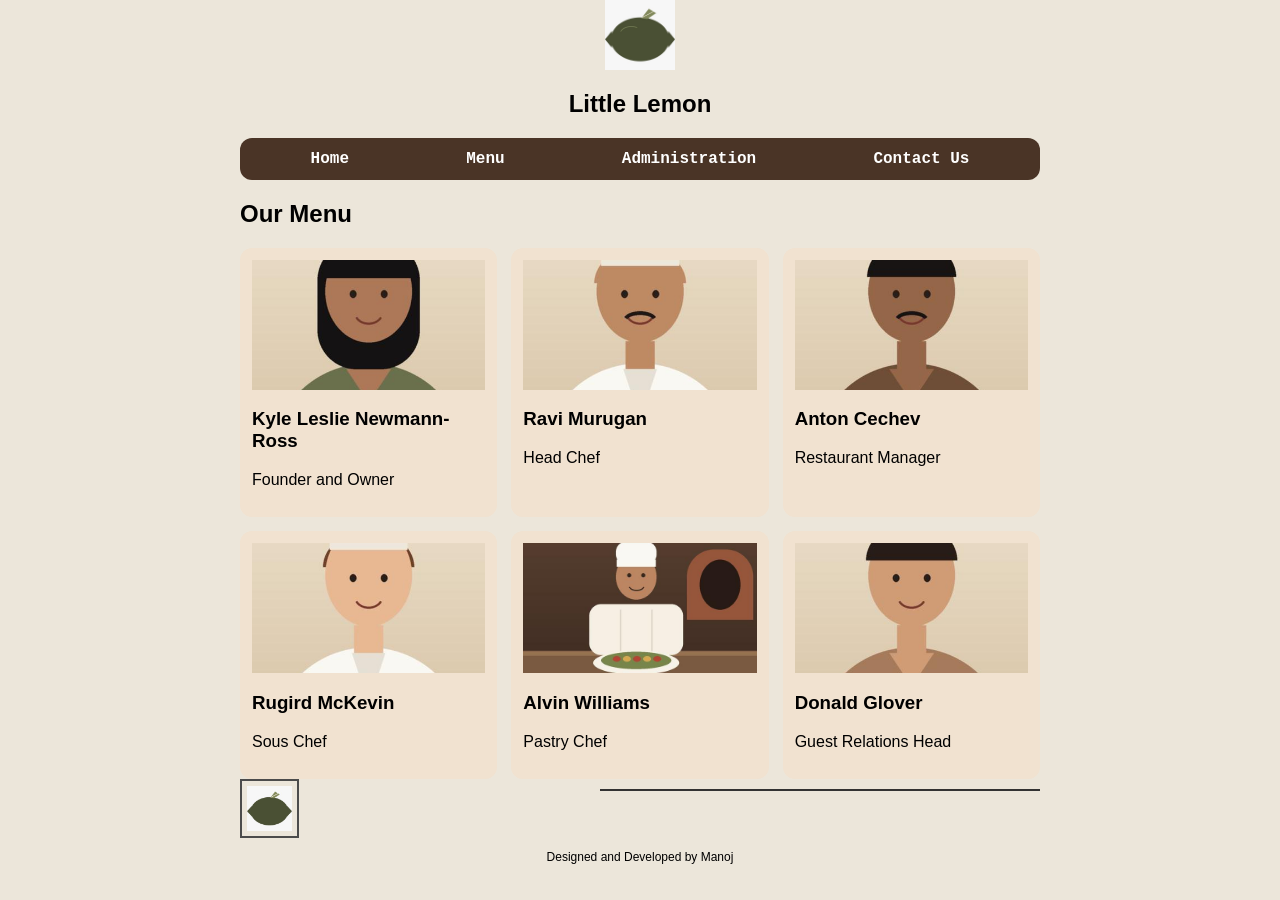
<file: restaurant website/restaurantwebsite/restaurantapp/static/administration.html>
<head>
    <link rel="stylesheet" href="css/style.css">
</head>

<!DOCTYPE html>
<html>
<head>
    <link rel="stylesheet" href="css/style.css">
</head>
<body>

    <div class="container">

        <header>
            <img src="images/logo.jpeg" alt="Little Lemon logo">
            <h2>Little Lemon</h2>
        </header>

        <nav>
            <a href="index.html">Home</a>
            <a href="menu.html">Menu</a>
            <a href="administration.html">Administration</a>
            <a href="contact.html">Contact Us</a>
        </nav>
        <h2>Our Menu</h2>
            <section class="menu-grid">
                
                <div class="item">
                    <img src="images/staff_owner.jpeg" alt="Kyle Leslie Newmann-Ross">
                    <h3>Kyle Leslie Newmann-Ross</h3>
                    <p>Founder and Owner</p>
                </div>
            
                <div class="item">
                    <img src="images/staff_headchef.jpeg" alt="Ravi Murugan">
                    <h3>Ravi Murugan</h3>
                    <p>Head Chef</p>
                </div>
            
                <div class="item">
                    <img src="images/staff_manager.jpeg" alt="Anton Cechev">
                    <h3>Anton Cechev</h3>
                    <p>Restaurant Manager</p>
                </div>
                 
                <div class="item">
                    <img src="images/staff_souschef.jpeg" alt="Rugird McKevin">
                    <h3>Rugird McKevin</h3>
                    <p>Sous Chef</p>
                </div>

                <div class="item">
                    <img src="images/staff_pastry.jpeg" alt="Alvin Williams">
                    <h3>Alvin Williams</h3>
                    <p>Pastry Chef</p>
                </div>
                
                <div class="item">
                    <img src="images/staff_host.jpeg" alt="Donald Glover">
                    <h3>Donald Glover</h3>
                    <p>Guest Relations Head</p>
                </div>
                
            </section>

        <footer>
            <div class="footer-row">
                <img src="images/footer_icon.jpeg" alt="icon">
                <hr>
            </div>
            
            <p>Designed and Developed by Manoj</p>
        </footer>

    </div>

</body>
</html>
</file>
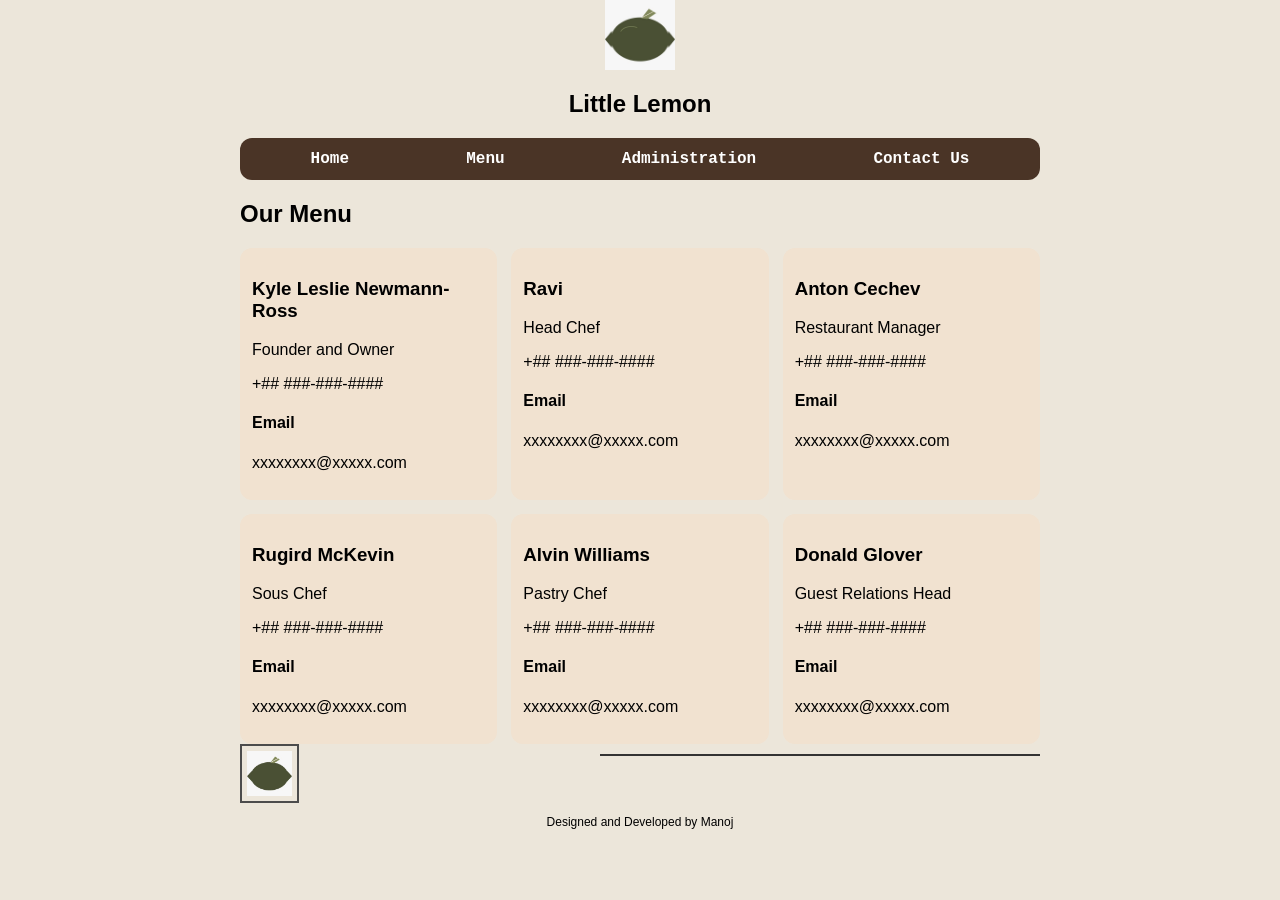
<file: restaurant website/restaurantwebsite/restaurantapp/static/contact.html>
<head>
    <link rel="stylesheet" href="css/style.css">
</head>

<!DOCTYPE html>
<html>
<head>
    <link rel="stylesheet" href="css/style.css">
</head>
<body>

    <div class="container">

        <header>
            <img src="images/logo.jpeg" alt="Little Lemon logo">
            <h2>Little Lemon</h2>
        </header>

        <nav>
            <a href="index.html">Home</a>
            <a href="menu.html">Menu</a>
            <a href="administration.html">Administration</a>
            <a href="contact.html">Contact Us</a>
        </nav>
        <h2>Our Menu</h2>
            <section class="menu-grid">
                
                <div class="item">
                    <h3>Kyle Leslie Newmann-Ross</h3>
                    <p>Founder and Owner</p>
                    <p>+## ###-###-####</p>
                    <h4>Email</h4>
                    <p>xxxxxxxx@xxxxx.com</p>
                </div>
            
                <div class="item">
                    <h3>Ravi</h3>
                    <p>Head Chef</p>
                    <p>+## ###-###-####</p>
                    <h4>Email</h4>
                    <p>xxxxxxxx@xxxxx.com</p>
                </div>
            
                <div class="item">
                    <h3>Anton Cechev</h3>
                    <p>Restaurant Manager</p>
                    <p>+## ###-###-####</p>
                    <h4>Email</h4>
                    <p>xxxxxxxx@xxxxx.com</p>
                </div>
                 
                <div class="item">
                    <h3>Rugird McKevin</h3>
                    <p>Sous Chef</p>
                    <p>+## ###-###-####</p>
                    <h4>Email</h4>
                    <p>xxxxxxxx@xxxxx.com</p>
                </div>

                <div class="item">
                    <h3>Alvin Williams</h3>
                    <p>Pastry Chef</p>
                    <p>+## ###-###-####</p>
                    <h4>Email</h4>
                    <p>xxxxxxxx@xxxxx.com</p>
                </div>
                
                <div class="item">
                    <h3>Donald Glover</h3>
                    <p>Guest Relations Head</p>
                    <p>+## ###-###-####</p>
                    <h4>Email</h4>
                    <p>xxxxxxxx@xxxxx.com</p>
                </div>
                
            </section>

        <footer>
            <div class="footer-row">
                <img src="images/footer_icon.jpeg" alt="icon">
                <hr>
            </div>
            
            <p>Designed and Developed by Manoj</p>
        </footer>

    </div>

</body>
</html>
</file>
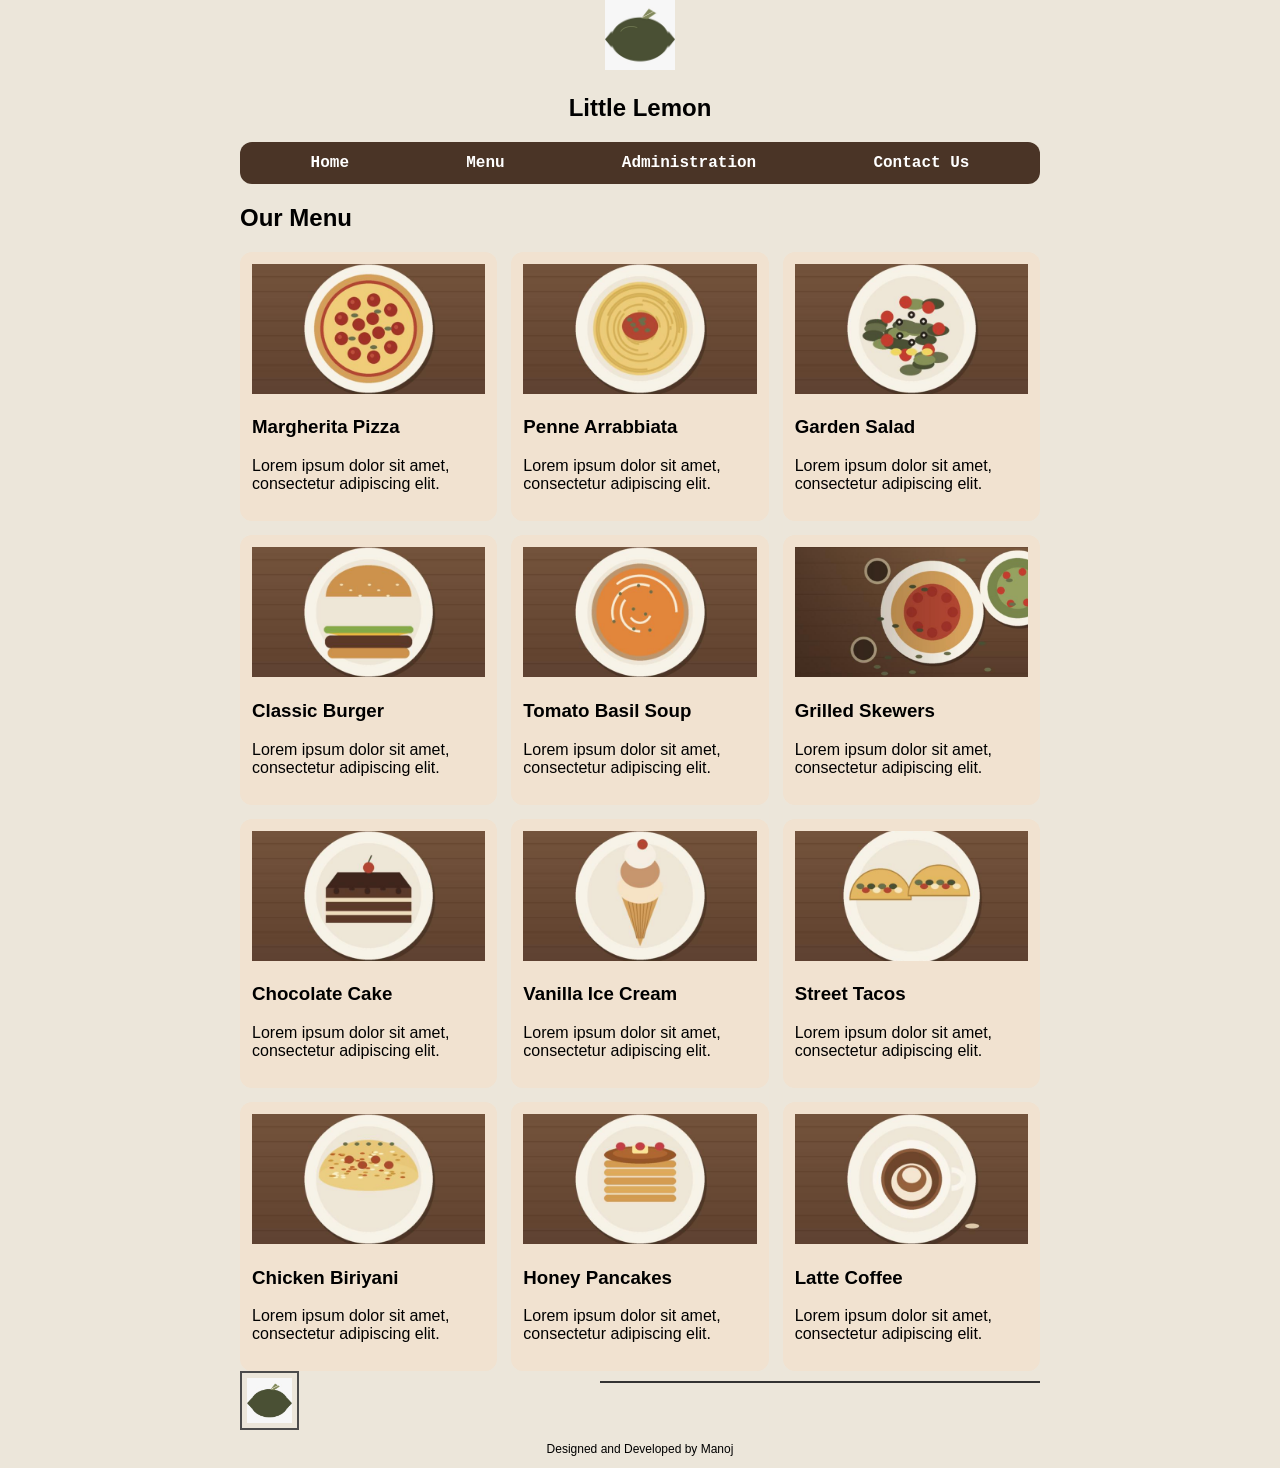
<file: restaurant website/restaurantwebsite/restaurantapp/static/menu.html>
<!DOCTYPE html>
<html>
<head>
    <link rel="stylesheet" href="css/style.css">
</head>
<body>

    <div class="container">

        <header>
            <img src="images/logo.jpeg" alt="Little Lemon logo">
            <h2>Little Lemon</h2>
        </header>

        <nav>
            <a href="index.html">Home</a>
            <a href="menu.html">Menu</a>
            <a href="administration.html">Administration</a>
            <a href="contact.html">Contact Us</a>
        </nav>
        <h2>Our Menu</h2>
            <section class="menu-grid">
                <div class="item">
                    <img src="images/pizza.jpeg" alt="Pizza">
                    <h3>Margherita Pizza</h3>
                    <p>Lorem ipsum dolor sit amet, consectetur adipiscing elit.</p>
                </div>
            
                <div class="item">
                    <img src="images/pasta.jpeg" alt="Pasta">
                    <h3>Penne Arrabbiata</h3>
                    <p>Lorem ipsum dolor sit amet, consectetur adipiscing elit.</p>
                </div>
            
                <div class="item">
                    <img src="images/salad.jpeg" alt="Salad">
                    <h3>Garden Salad</h3>
                    <p>Lorem ipsum dolor sit amet, consectetur adipiscing elit.</p>
                </div>
            
                <div class="item">
                    <img src="images/burger.jpeg" alt="Burger">
                    <h3>Classic Burger</h3>
                    <p>Lorem ipsum dolor sit amet, consectetur adipiscing elit.</p>
                </div>
            
                <div class="item">
                    <img src="images/soup.jpeg" alt="Soup">
                    <h3>Tomato Basil Soup</h3>
                    <p>Lorem ipsum dolor sit amet, consectetur adipiscing elit.</p>
                </div>
            
                <div class="item">
                    <img src="images/skewers.jpeg" alt="Skewers">
                    <h3>Grilled Skewers</h3>
                    <p>Lorem ipsum dolor sit amet, consectetur adipiscing elit.</p>
                </div>
            
                <div class="item">
                    <img src="images/cake.jpeg" alt="Cake">
                    <h3>Chocolate Cake</h3>
                    <p>Lorem ipsum dolor sit amet, consectetur adipiscing elit.</p>
                </div>
            
                <div class="item">
                    <img src="images/icecream.jpeg" alt="Icecream">
                    <h3>Vanilla Ice Cream</h3>
                    <p>Lorem ipsum dolor sit amet, consectetur adipiscing elit.</p>
                </div>
            
                <div class="item">
                    <img src="images/tacos.jpeg" alt="Tacos">
                    <h3>Street Tacos</h3>
                    <p>Lorem ipsum dolor sit amet, consectetur adipiscing elit.</p>
                </div>
            
                <div class="item">
                    <img src="images/biryani.jpeg" alt="Biriyani">
                    <h3>Chicken Biriyani</h3>
                    <p>Lorem ipsum dolor sit amet, consectetur adipiscing elit.</p>
                </div>
            
                <div class="item">
                    <img src="images/pancakes.jpeg" alt="Pancakes">
                    <h3>Honey Pancakes</h3>
                    <p>Lorem ipsum dolor sit amet, consectetur adipiscing elit.</p>
                </div>
            
                <div class="item">
                    <img src="images/coffee.jpeg" alt="Coffee">
                    <h3>Latte Coffee</h3>
                    <p>Lorem ipsum dolor sit amet, consectetur adipiscing elit.</p>
                </div>


            </section>

        <footer>
            <div class="footer-row">
                <img src="images/footer_icon.jpeg" alt="icon">
                <hr>
            </div>
            
            <p>Designed and Developed by Manoj</p>
        </footer>

    </div>

</body>
</html>
</file>
<file: restaurant website/restaurantwebsite/restaurantapp/static/css/style.css>
body {
    background-color: #ece6da;
    font-family: sans-serif, serif;
    margin: 0;
}

.container {
    width: 800px;
    margin: 0 auto;
}

header {
    text-align: center;
}

header img {
    width: 70px;
}

nav {
    background-color: #4a3426;
    border-radius: 12px;
    padding: 12px;
    display: flex;
    justify-content: space-around;
}

nav a {
    color: white;
    text-decoration: none;
    font-family: "Courier New", monospace;
    font-weight: bold;
}

.banner {
    background-image: url("../images/banner.jpg");
    background-size: cover;
    color: white;
    padding: 16px;
    margin-top: 20px;
    border-radius: 12px;
}

.cards {
    display: flex;
    gap: 12px;
    margin-top: 20px;
}

.card {
    background-color: #f1e2d0;
    border-radius: 12px;
    padding: 14px;
    flex: 1;
}

.card img {
    width: 100%;
    height: 130px;
    object-fit: cover;
}

.footer-row {
    display: flex;
    justify-content: space-between;
}

.footer-row img {
    width: 45px;
    border: 2px solid #4c4c4c;
    padding: 5px;
}

.footer-row hr {
    width: 55%;
    border: none;
    border-top: 2px solid #333;
    height: 0;
    margin: 10px 0 0 0;
}

footer p {
    text-align: center;
    font-size: 12px;
}

.banner p {
    width: 40%;
}

.menu-grid {
    display: grid;
    grid-template-columns: 1fr 1fr 1fr;
    gap: 14px;
}

.item {
    background-color: #f1e2d0;
    border-radius: 12px;
    padding: 12px;
}

.item img {
    width: 100%;
    height: 130px;
    object-fit: cover;
}
</file>
